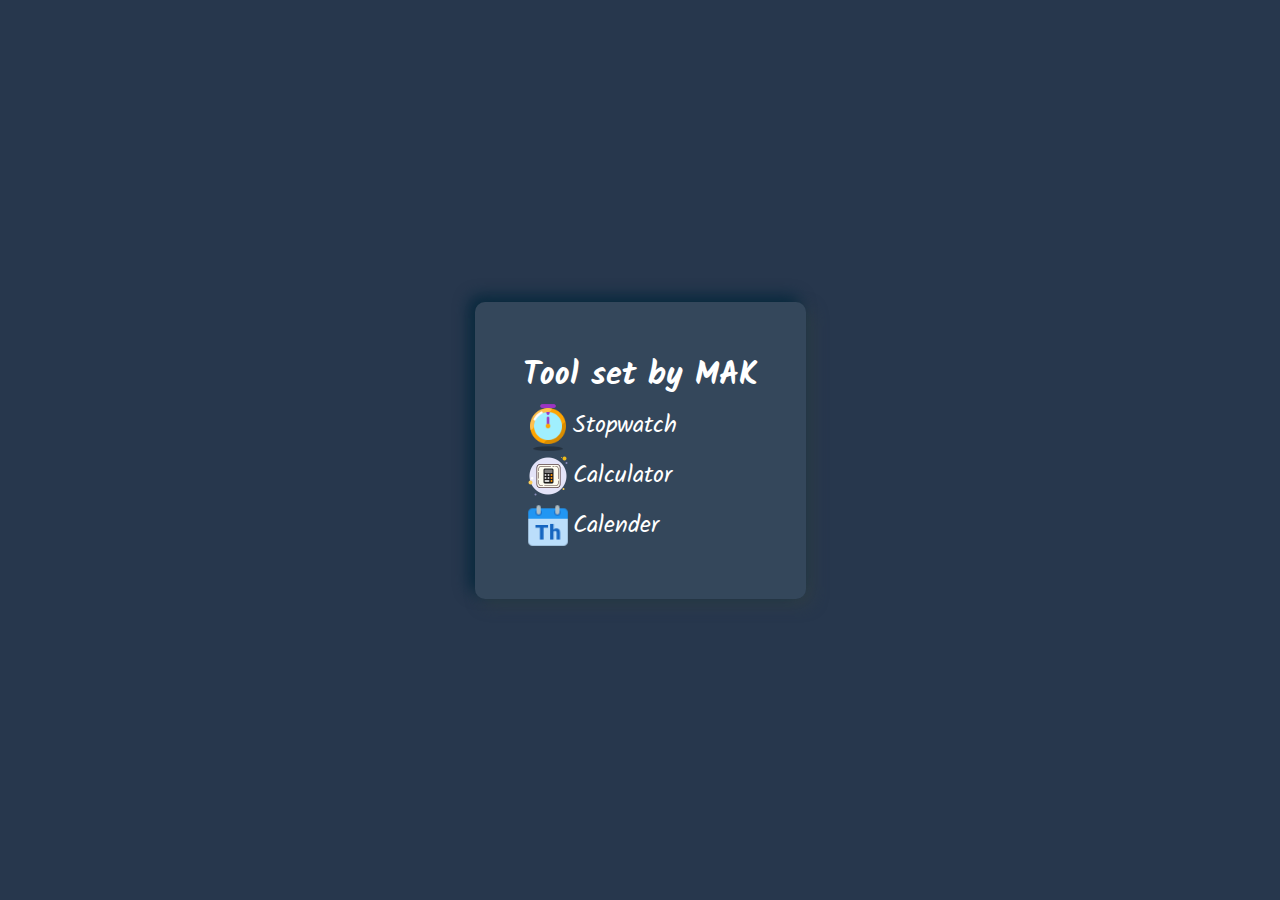
<file: index.html>
<!DOCTYPE html>
<html lang="en">
<head>
    <meta charset="UTF-8">
    <meta name="viewport" content="width=device-width, initial-scale=1.0">
    <title>Tools by MAK</title>
    <link rel="stylesheet" href="tools.css">
        <link rel="shortcut icon" href="tool.png">
</head>
<body>
    <div class="container">
        <div class="main">
            <h1 class="title">
                Tool set by MAK
            </h1>

            <ul>
                <li class="tools" id="Stopwatch"><img src="stopwatch.png"><a href="stopwatch/stopwatch.html">Stopwatch</a></li>
                <li class="tools" id="Calculator"><img src="calculator.png"><a href="calculator/calculator.html">Calculator</a></li>
                <li class="tools" id="Calculator"><img src="calender.png"><a href="calender/calender.html">Calender</a></li>
            </ul>
        </div>
    </div>
</body>
</html>
</file>
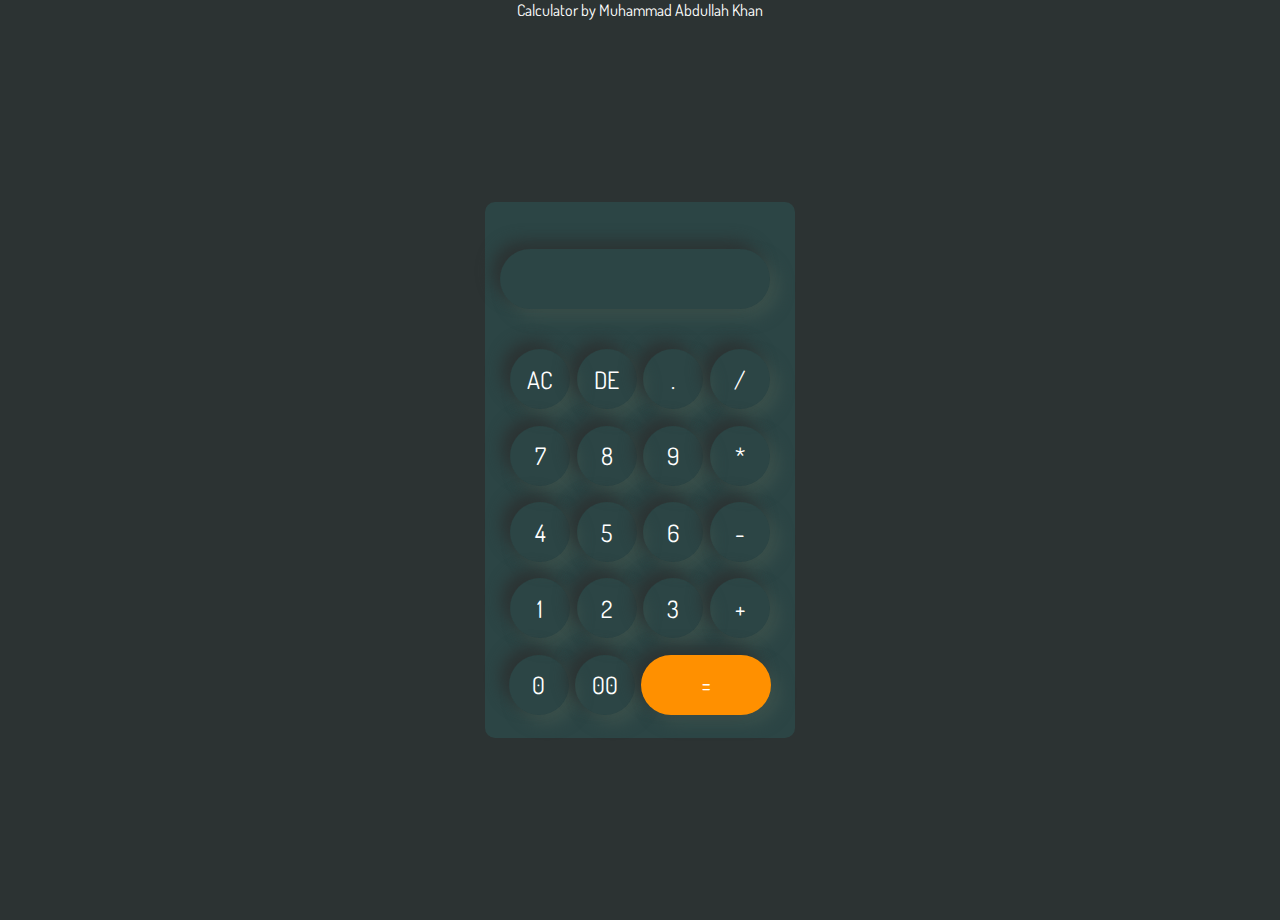
<file: calculator/calculator.html>
<!DOCTYPE html>
<html lang="en">
<head>
    <meta charset="UTF-8">
    <meta name="viewport" content="width=device-width, initial-scale=1.0">
    <title>Calculator</title>
    <link rel="stylesheet" href="calculator.css">
    <link rel="shortcut icon" href="fav.png">
</head>
<body>
    <span>Calculator by Muhammad Abdullah Khan</span>
    <div class="body">


        <div class="calculator">
        <form>
            <input type="text" name="display" readonly class="display">
            <div class="buttons">
                <input type="button" value="AC" onclick="display.value =''">
                <input type="button" value="DE" onclick="display.value = display.value.toString().slice(0, -1)">
                <input type="button" value="." onclick="display.value +='.'">
                <input type="button" value="/" onclick="display.value +='/'">
            </div>
            <div class="buttons">
                <input type="button" value="7" onclick="display.value +='7'">
                <input type="button" value="8" onclick="display.value +='8'">
                <input type="button" value="9" onclick="display.value +='9'">
                <input type="button" value="*" onclick="display.value +='*'">
            </div>
            <div class="buttons">
                <input type="button" value="4" onclick="display.value +='4'">
                <input type="button" value="5" onclick="display.value +='5'">
                <input type="button" value="6" onclick="display.value +='6'">
                <input type="button" value="-" onclick="display.value +='-'">
            </div>
            <div class="buttons">
                <input type="button" value="1" onclick="display.value +='1'">
                <input type="button" value="2" onclick="display.value +='2'">
                <input type="button" value="3" onclick="display.value +='3'">
                <input type="button" value="+" onclick="display.value +='+'">
            </div>
            <div class="buttons">
                <input type="button" value="0" onclick="display.value +='0'">
                <input type="button" value="00" onclick="display.value +='00'">
                <input type="button" value="=" onclick="display.value = eval(display.value)" class="equal">
                <!-- <input type="button" value="="> -->
            </div>
        </form>
        </div>
    </div>

</body>
</html>
</file>
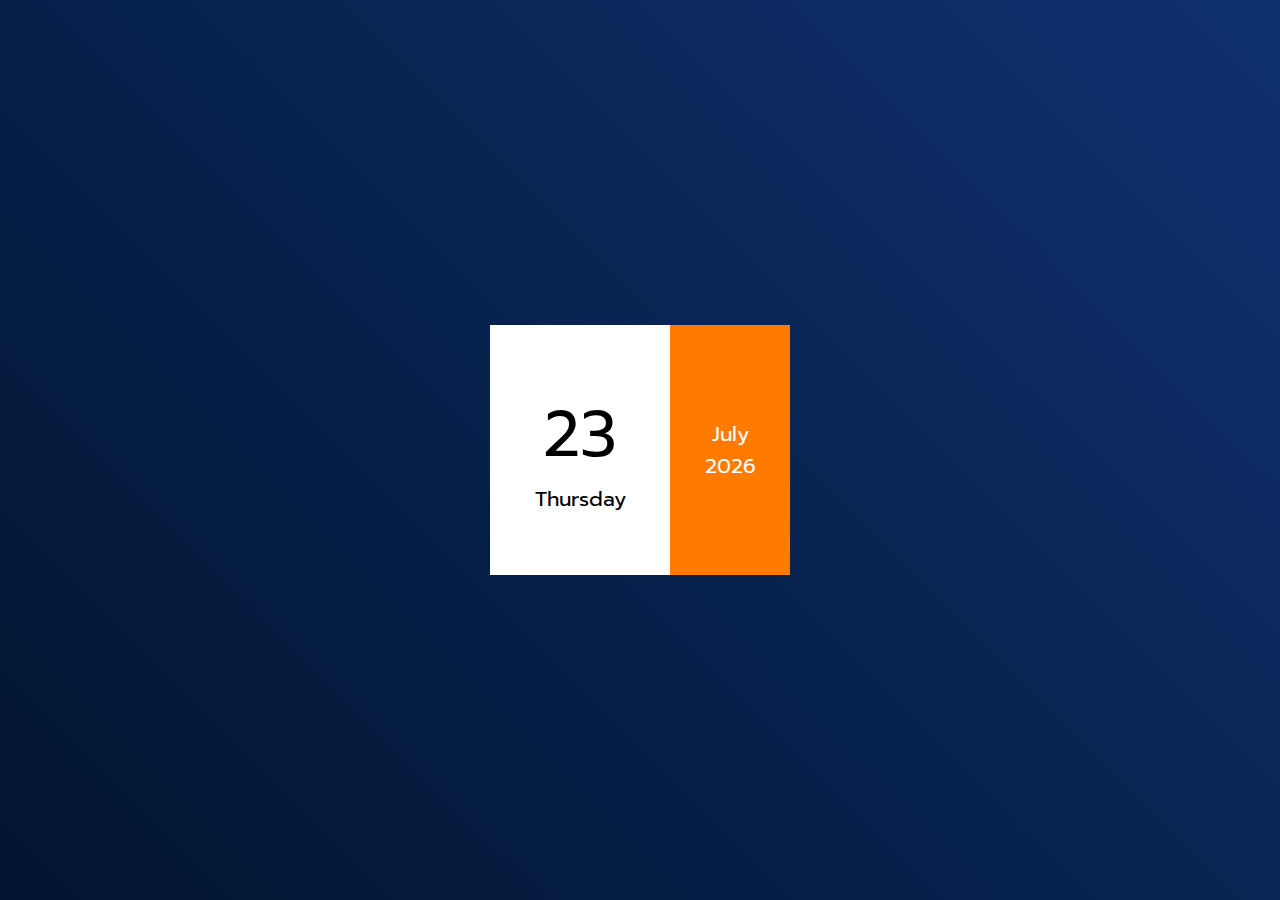
<file: calculator/calender.html>
<!DOCTYPE html>
<html lang="en">
<head>
    <meta charset="UTF-8">
    <meta name="viewport" content="width=device-width, initial-scale=1.0">
    <title>Calender</title>
    <link rel="stylesheet" href="calender.css">
    <link rel="shortcut icon" href="calender.png">
</head>
<body>
    <div class="main">
        <div class="calender">
            <div class="left">
                <span id="date">01</span>
                <span id="day">Sunday</span>
            </div>
            <div class="right">
                <span id="month">November</span>
                <span id="year">2023</span>
            </div>
        </div>
    </div>
    
    <script>
        // let date = document.getElementById("date");
        // let day = document.getElementById("day");
        // let month = document.getElementById("month");
        // let year = document.getElementById("year");
        let today = new Date();

        let weekDays = ["Sunday", "Monday", "Tuesday", "Wednesday", "Thursday", "Friday", "Saturday"];
        let allMonths = ["January", "February", "March", "April", "May", "June", "July", "August", "September", "October", "November", "December"];

        // date.innerHTML = today.getDate();
        // day.innerHTML = weekDays[today.getDay()];
        // month.innerHTML = allMonths[today.getMonth()];
        // year.innerHTML = today.getFullYear();
        
        document.getElementById("date").innerHTML = today.getDate();
        document.getElementById("day").innerHTML = weekDays[today.getDay()];
        document.getElementById("month").innerHTML = allMonths[today.getMonth()];
        document.getElementById("year").innerHTML = today.getFullYear();

    </script>

</body>
</html>
</file>
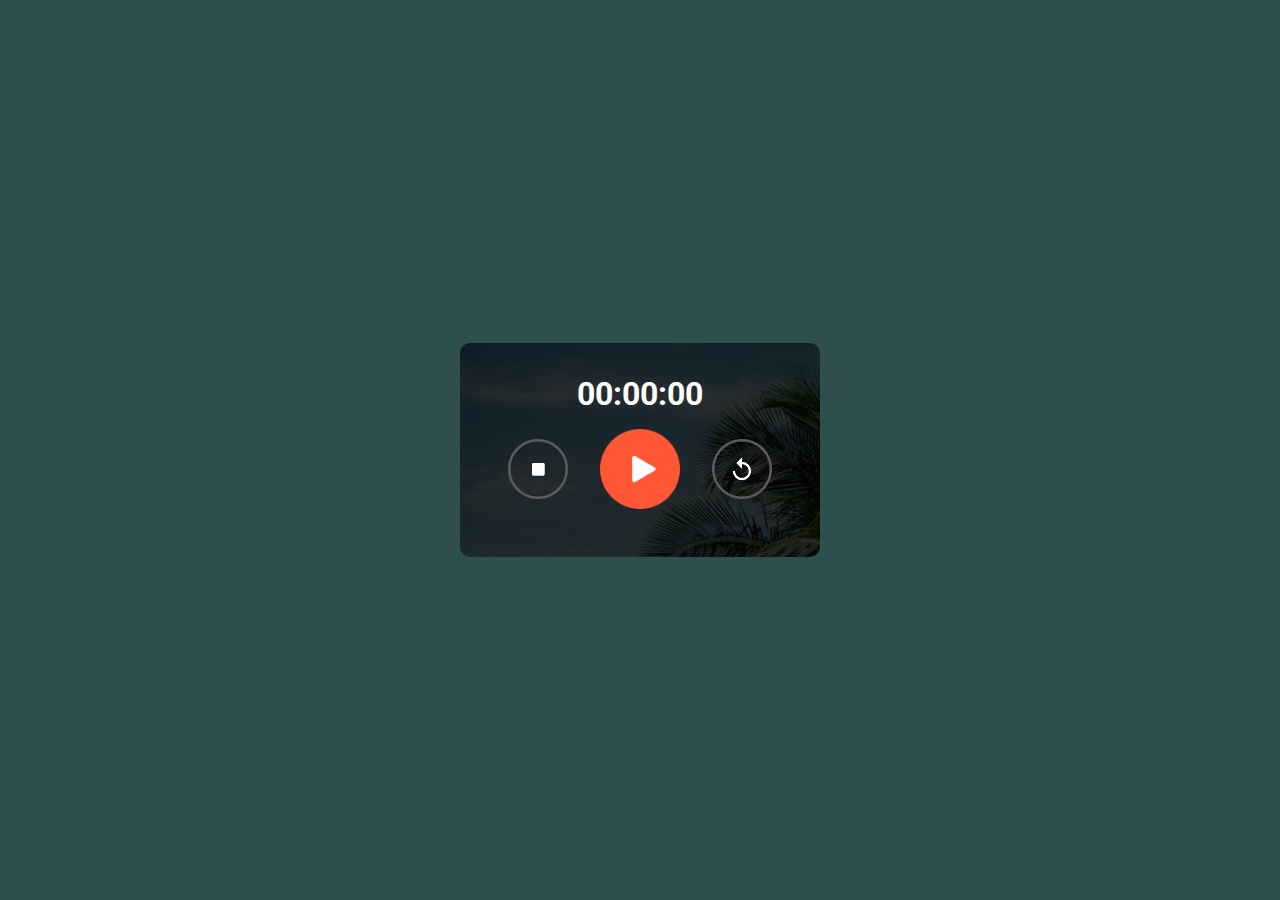
<file: calender/stopwatch.html>
<!DOCTYPE html>
<html lang="en">
<head>
    <meta charset="UTF-8">
    <meta name="viewport" content="width=device-width, initial-scale=1.0">
    <title>Stopwatch</title>
    <link rel="stylesheet" href="stopwatch.css">
        <link rel="shortcut icon" href="stopwatch.png">
</head>
<body>
    <div class="body">
        <div class="container">
            <h1 id="time">00:00:00</h1>
            <div>
                <img src="stop.png" class="buttons" id="stop" onclick="stopwat()">
                <img src="start.png" class="buttons" id="start" onclick="startwatch()">
                <img src="reset.png" class="buttons" id="reset"  onclick="resettimer()">
            </div>
        </div>
    </div>
    <script>
        let [hours, minutes, seconds] = [0,0,0];
        let time = document.getElementById("time");
        let timer = null;
        function stopwatch(){
            seconds++;
            if(seconds == 60){
                minutes++;
                if(minutes == 60){
                    hours++;
                }
            }
            time.innerHTML= hours+":"+minutes+":"+seconds;
        }

        function startwatch(){
            if(timer != null){
                clearTimeout(timer);
            }
            
                timer = setInterval(stopwatch, 1000);
            
        }
        function resettimer(){
            clearTimeout(timer);
            [hours,minutes,seconds] = [0,0,0];
            time.innerHTML = "00:00:00";
        }
        function stopwat(){
            clearTimeout(timer);

        }
    </script>
</body>
</html>
</file>
<file: tools.css>
@import url('https://fonts.googleapis.com/css2?family=Kalam&display=swap');

*{
    margin: 0px;
    padding: 0px;
    box-sizing: border-box;
    font-family: 'Kalam', cursive;
    color: white;
}
.container{
    background-color: #27374D;
    height: 100vh;
    display: flex;
    align-items: center;
    justify-content: center;

}
.main{
    padding: 3rem;
    background-color: #435b6d75;
    border-radius: 10px;
    box-shadow: -6px -6px 15px #06283D, 6px 6px 15px #303e47;
}

.tools{
    list-style: none;
    display: flex;
    align-items: center;
    /* justify-content: center; */
}
.tools > a{
    text-decoration: none;
    font-size: 1.5rem;

}
.tools > img{
    width: 50px;
}
</file>
<file: calculator/calculator.css>
@import url('https://fonts.googleapis.com/css2?family=Dosis&display=swap');
*{
    margin: 0px;
    padding: 0px;
    box-sizing: border-box;
    color: white;
    font-family: 'Dosis', sans-serif;
}
.body{
    background-color: #2C3333;
    display: flex;
    align-items: center;
    justify-content: center;
    height: 100vh;
}
span{
    background-color: #2C3333;
    display: flex;
    align-items: center;
    justify-content: center;
}
.calculator{
    background-color: #2e4f4fa9;
    padding: 15px;
    display: flex;
    border-radius: 10px;
}
.buttons{
    display: flex;
    align-items: center;
    justify-content: center;
    padding: 5px;

}
form input{
    background: transparent;
    border: 0px;
    width: 60px;
    height: 60px;
    font-size: 1.5rem;
    box-shadow: -8px -8px 15px #2C3333, 8px 8px 15px #3b514c;
    border-radius: 50pc;
    margin: 0.2rem;
    cursor: pointer;
    
}
form input:hover{
    background: #2E4F4F;
    transition: 0.25s ease-in-out;
}
.equal{
    width: 130px;
    background-color: #ff9000 ;
}
.equal:hover{
    background-color: #cb7300 ;

}
.display{
    width: 270px;
    text-align: right;
    padding: 0px 1rem;
    margin: 2rem auto;
}
</file>
<file: calculator/calender.css>
@import url('https://fonts.googleapis.com/css2?family=Prompt&display=swap');
*{
    margin: 0px;
    padding: 0px;
    box-sizing: border-box;
    color: white;
    font-family: 'Prompt', sans-serif;
}
.main{
    height: 100vh;
    display: flex;
    align-items: center;
    justify-content: center;
    background: linear-gradient(45deg, #01142f, #0f3170);

}
.calender{
    /* width: 300px; */
    /* height: 280px; */
    display: flex;
    justify-content: center;
    align-items: center;
    background-color: white;
    /* border-radius: 20px; */
    
}

.left, .right{
    display: flex;
    flex-direction: column;
    align-items: center;
    justify-content: center;
    height: 250px;
    font-size: 1.3rem;
    

}
.right{
    width: 120px;
    background-color: rgb(255, 123, 0);
}
.left{
    width: 180px;
    background-color: white;
}
.left span{
    color: black;
}
#date{
    font-size: 4rem;
}
</file>
<file: calender/stopwatch.css>
@import url('https://fonts.googleapis.com/css2?family=Roboto&display=swap');
*{
    margin: 0;
    padding: 0;
    font-family: 'Roboto', sans-serif;
    box-sizing: border-box;
    color: white;
}
.body{
    height: 100vh;
    background-color: darkslategrey;
    display: flex;
    align-items: center;
    justify-content: center;

}
.container{
    display: flex;
    align-items: center;
    justify-content: center;
    flex-direction: column;
    background: linear-gradient(rgba(0,0,0,0.8), rgba(0,0,0,0.8)), url(background.png);
    border-radius: 10px;
    padding: 2rem;
}
.container > div{
    display: flex;
    align-items: center;
    justify-content: center;
}
.buttons{
    width: 60px;
    margin: 1rem;
    cursor: pointer;
}
#start{
    width: 80px;
}
</file>
